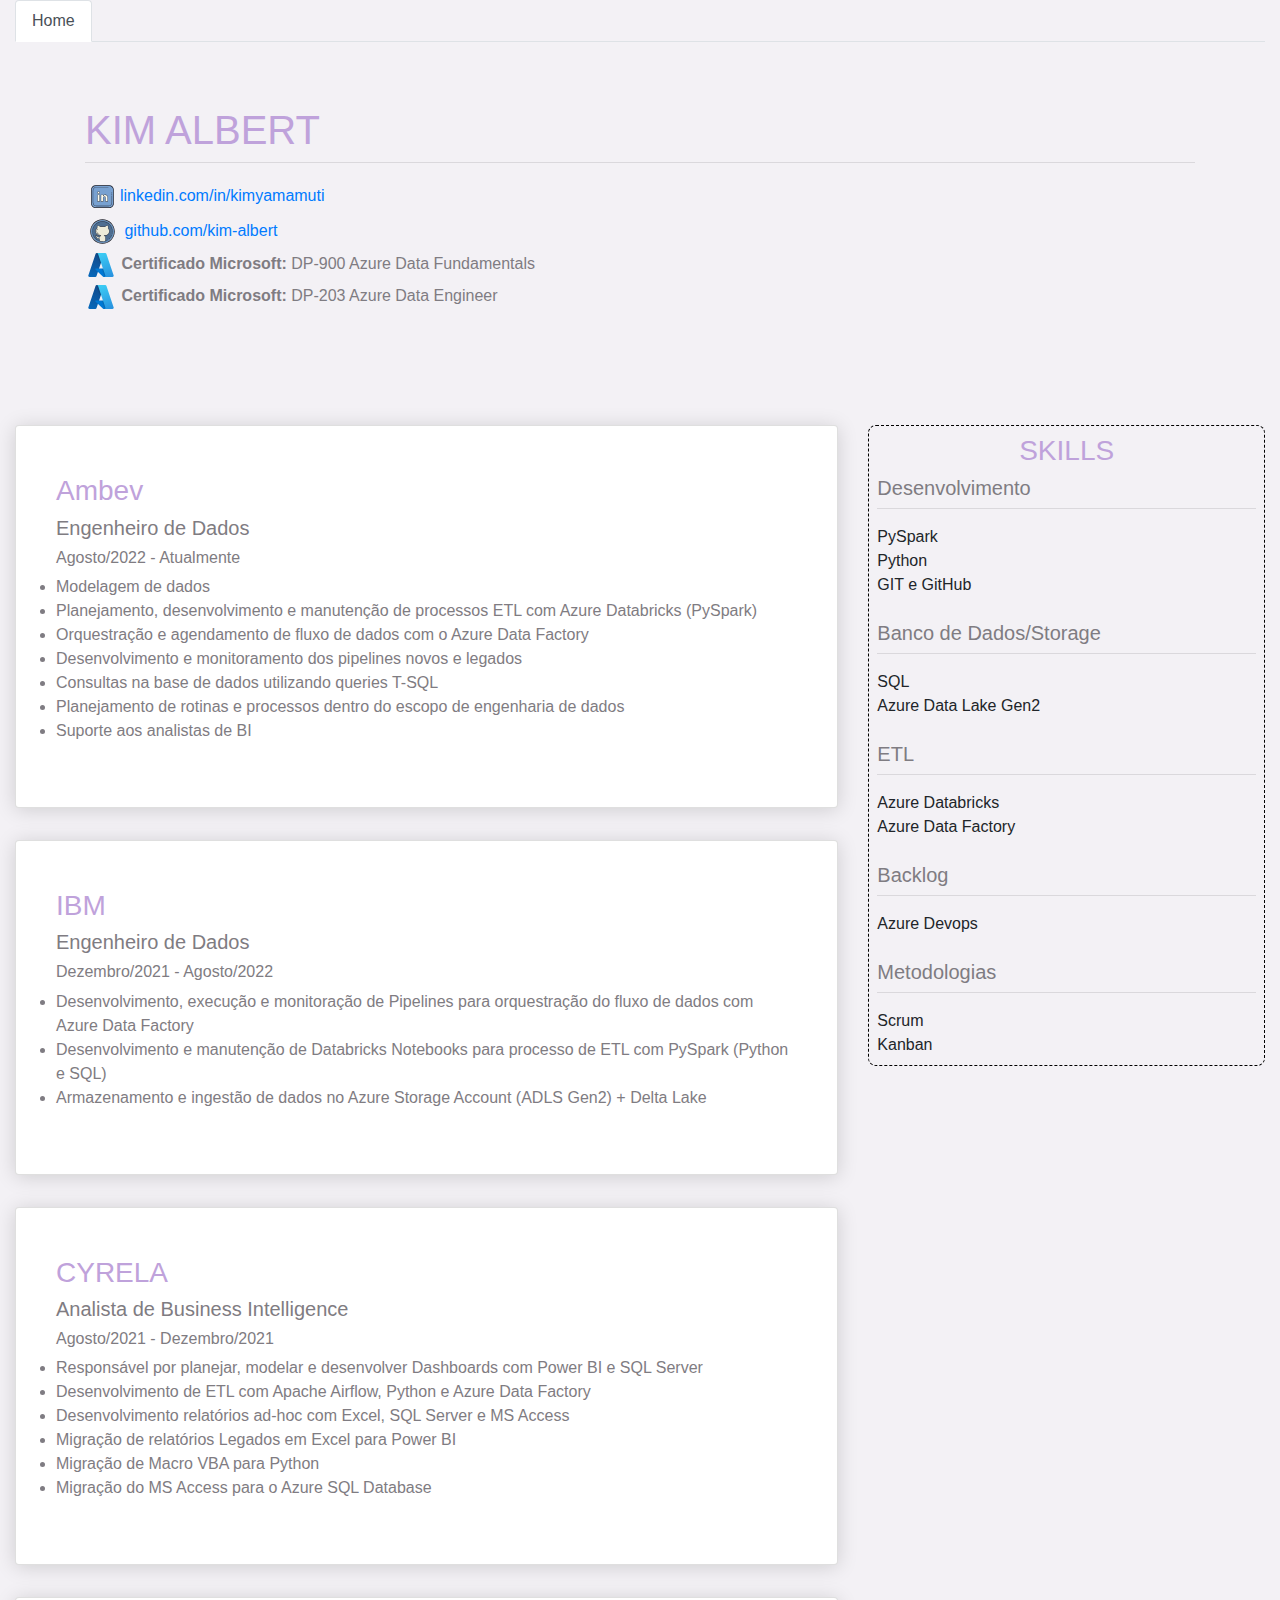
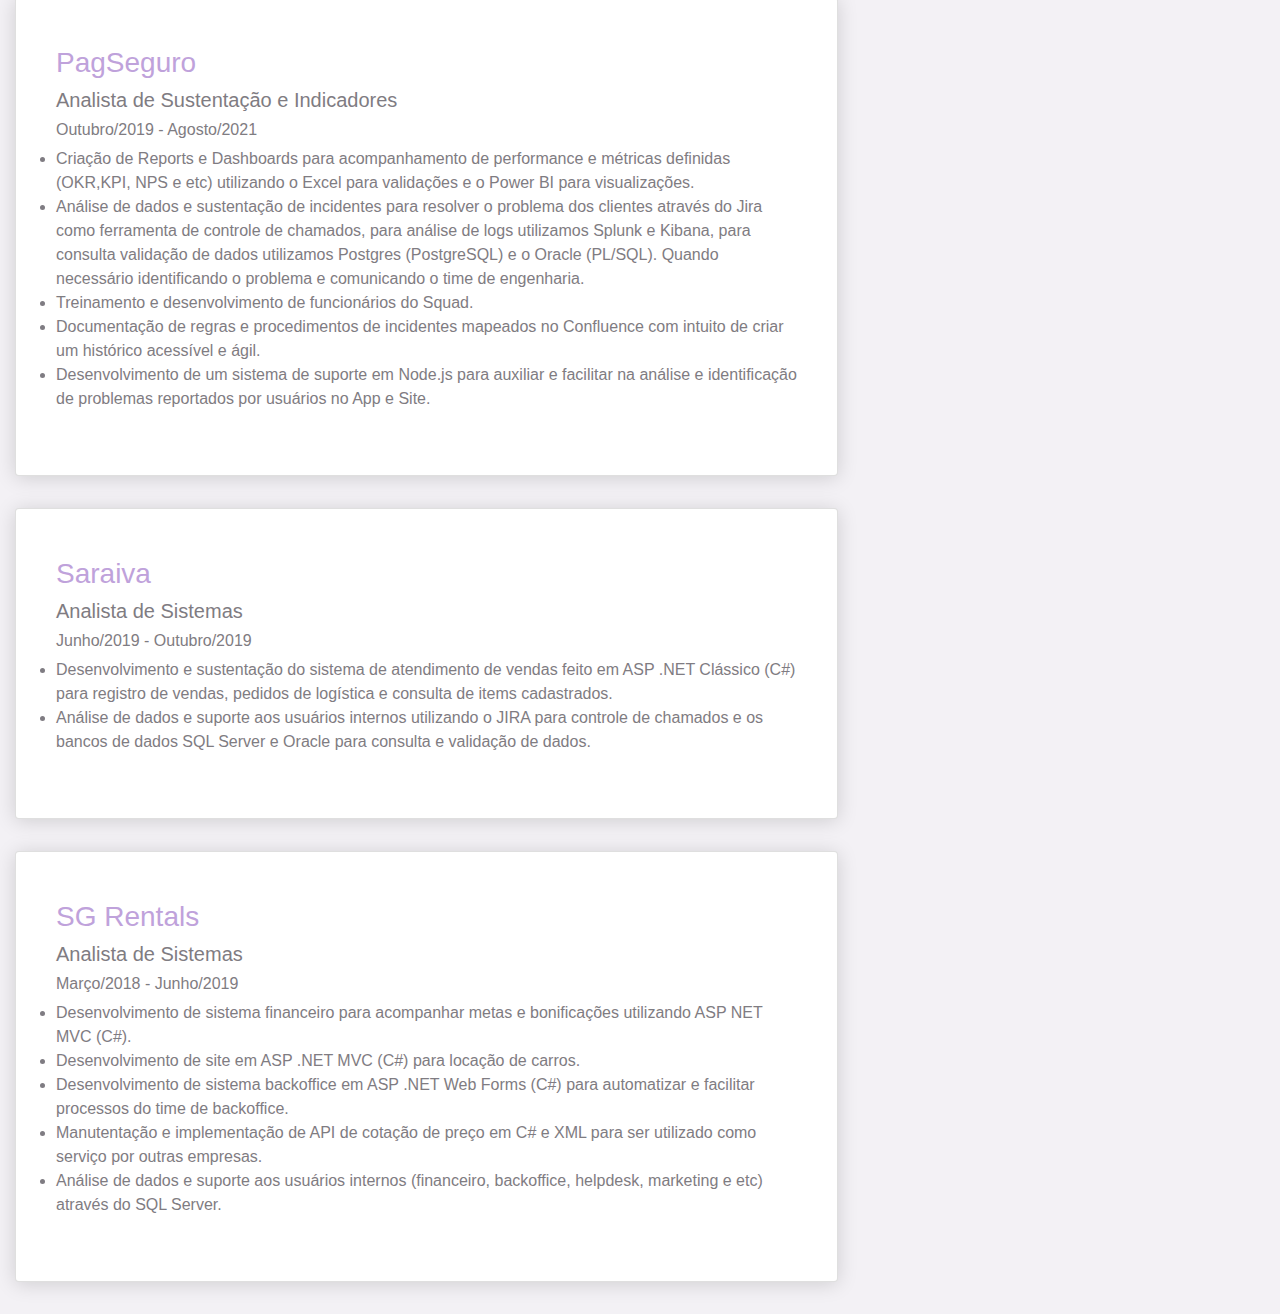
<file: index.html>
<!DOCTYPE html>
<html>
<head>
<title>Kim Albert - Website</title>
<link rel="stylesheet" href="./scripts/mycss.css">

<meta charset="utf-8">
<meta name="viewport" content="width=device-width, initial-scale=1">
<link rel="stylesheet" href="https://maxcdn.bootstrapcdn.com/bootstrap/4.5.2/css/bootstrap.min.css">
<script src="https://ajax.googleapis.com/ajax/libs/jquery/3.5.1/jquery.min.js"></script>
<script src="https://cdnjs.cloudflare.com/ajax/libs/popper.js/1.16.0/umd/popper.min.js"></script>
<script src="https://maxcdn.bootstrapcdn.com/bootstrap/4.5.2/js/bootstrap.min.js"></script>

</head>
<body style="background-color: #F3F1F5;">
    <div class="container-fluid">
  <ul class="nav nav-tabs">
    <li class="nav-item">
      <a class="nav-link active" href="#">Home</a>
    </li>
  </ul>
</div>
<div class="jumbotron jumbotron-fluid" style="background-color: #F3F1F5;">
    <div class="container">
        <h1>KIM ALBERT</h1>
        <hr style="margin-top: 0;">
        <p>
            <img src = "./svg/icons8-linkedin.svg" alt="LinkedIn Icon" style="height: 35px; width: auto;"/><a href="https://www.linkedin.com/in/kimyamamuti/" target="_blank">linkedin.com/in/kimyamamuti</a> 
            <br>
            <img src = "./svg/icons8-github.svg" alt="Github Icon" style="height: 35px; width: auto;"/> <a href="https://github.com/kim-albert" target="_blank">github.com/kim-albert</a> 
            <br>
            <img src = "./svg/icons8-azure.svg" alt="Azure Icon" style="height: 32px; width: auto;"/> <b>Certificado Microsoft:</b> DP-900 Azure Data Fundamentals
            <br>
            <img src = "./svg/icons8-azure.svg" alt="Azure Icon" style="height: 32px; width: auto;"/> <b>Certificado Microsoft:</b> DP-203 Azure Data Engineer
        </p>
    </div>
</div>
<container>
    <div class="container-fluid">
        
        <div class="row">
            <div class="col-sm-8">
                <div class="card">
                    <h3>Ambev</h3>
                    <h5>Engenheiro de Dados</h5>
                    <h6>Agosto/2022 - Atualmente</h6>
                    <ul>
                        <li>Modelagem de dados</li>
                        <li>Planejamento, desenvolvimento e manutenção de processos ETL com Azure Databricks (PySpark)</li>
                        <li>Orquestração e agendamento de fluxo de dados com o Azure Data Factory</li>
                        <li>Desenvolvimento e monitoramento dos pipelines novos e legados</li>
                        <li>Consultas na base de dados utilizando queries T-SQL</li>
                        <li>Planejamento de rotinas e processos dentro do escopo de engenharia de dados</li>
                        <li>Suporte aos analistas de BI</li>
                    </ul>

                </div>

                <div class="card">
                    <h3>IBM</h3>
                    <h5>Engenheiro de Dados</h5>
                    <h6>Dezembro/2021 - Agosto/2022</h6>
                    <ul>
                        <li>Desenvolvimento, execução e monitoração de Pipelines para orquestração do fluxo de dados com Azure Data Factory</li>
                        <li>Desenvolvimento e manutenção de Databricks Notebooks para processo de ETL com PySpark (Python e SQL)</li>
                        <li>Armazenamento e ingestão de dados no Azure Storage Account (ADLS Gen2) + Delta Lake</li>
                    </ul>

                </div>

                <div class="card">
                    <h3>CYRELA</h3>
                    <h5>Analista de Business Intelligence</h5>
                    <h6>Agosto/2021 - Dezembro/2021</h6>
                    <ul>
                        <li>Responsável por planejar, modelar e desenvolver Dashboards com Power BI e SQL Server</li>
                        <li>Desenvolvimento de ETL com Apache Airflow, Python e Azure Data Factory</li>
                        <li>Desenvolvimento relatórios ad-hoc com Excel, SQL Server e MS Access</li>
                        <li>Migração de relatórios Legados em Excel para Power BI</li>
                        <li>Migração de Macro VBA para Python</li>
                        <li>Migração do MS Access para o Azure SQL Database</li>
                    </ul>
                </div>

                <div class="card">
                    <h3>PagSeguro</h3>
                    <h5>Analista de Sustentação e Indicadores</h5>
                    <h6>Outubro/2019 - Agosto/2021</h6>
                    <ul>
                        <li>Criação de Reports e Dashboards para acompanhamento de performance e métricas definidas (OKR,KPI, NPS e etc) utilizando o Excel para validações e o Power BI para visualizações.</li>
                        <li>Análise de dados e sustentação de incidentes para resolver o problema dos clientes através do Jira como ferramenta de controle de chamados, para análise de logs utilizamos Splunk e Kibana, para consulta validação de dados utilizamos Postgres (PostgreSQL) e o Oracle (PL/SQL). Quando necessário identificando o problema e comunicando o time de engenharia.</li>
                        <li>Treinamento e desenvolvimento de funcionários do Squad.</li>
                        <li>Documentação de regras e procedimentos de incidentes mapeados no Confluence com intuito de criar um histórico acessível e ágil.</li>
                        <li>Desenvolvimento de um sistema de suporte em Node.js para auxiliar e facilitar na análise e identificação de problemas reportados por usuários no App e Site.</li>
                    </ul>
                </div>

                <div class="card">
                    <h3>Saraiva</h3>
                    <h5>Analista de Sistemas</h5>
                    <h6>Junho/2019 - Outubro/2019</h6>
                    <ul>
                        <li>Desenvolvimento e sustentação do sistema de atendimento de vendas feito em ASP .NET Clássico (C#) para registro de vendas, pedidos de logística e consulta de items cadastrados.</li>
                        <li>Análise de dados e suporte aos usuários internos utilizando o JIRA para controle de chamados e os bancos de dados SQL Server e Oracle para consulta e validação de dados.</li>
                    </ul>
                </div>

                <div class="card">
                    <h3>SG Rentals</h3>
                    <h5>Analista de Sistemas</h5>
                    <h6>Março/2018 - Junho/2019</h6>
                    <ul>
                        <li>Desenvolvimento de sistema financeiro para acompanhar metas e bonificações utilizando ASP NET MVC (C#).</li>
                        <li>Desenvolvimento de site em ASP .NET MVC (C#) para locação de carros.</li>
                        <li>Desenvolvimento de sistema backoffice em ASP .NET Web Forms (C#) para automatizar e facilitar processos do time de backoffice.</li>
                        <li>Manutentação e implementação de API de cotação de preço em C# e XML para ser utilizado como serviço por outras empresas.</li>
                        <li>Análise de dados e suporte aos usuários internos (financeiro, backoffice, helpdesk, marketing e etc) através do SQL Server.</li>
                    </ul>
                </div>
            </div>

            <div class="col-sm-4">
                
                <div style="text-align: left; border: 1px dashed black; border-radius: 8px; padding: 8px;">
                    <h3 style="text-align: center;">SKILLS</h3>
                    <h5>Desenvolvimento</h5>
                    <hr style="margin-top: 0;">
                    PySpark
                    <br>
                    Python
                    <br>
                    GIT e GitHub
                    <br><br>

                    <h5>Banco de Dados/Storage</h5>
                    <hr style="margin-top: 0;">
                    SQL
                    <br>
                    Azure Data Lake Gen2
                    <br><br>

                    <h5>ETL</h5>
                    <hr style="margin-top: 0;">
                    Azure Databricks
                    <br>
                    Azure Data Factory
                    <br><br>

                    <h5>Backlog</h5>
                    <hr style="margin-top: 0;">
                    Azure Devops
                    <br><br>

                    <h5>Metodologias</h5>
                    <hr style="margin-top: 0;">
                    Scrum
                    <br>
                    Kanban
                </div>
            </div>
        </div>
    </div>
</container>
</body>
</html>
</file>
<file: scripts/mycss.css>
* {
    margin: 0px;
    padding: 0px;
}

p, ul, li{
    color: #7F7C82;
}

span{
    color: #BFA2DB;
}

h1,h3{
    color: #BFA2DB;
}

h5,h6{
    color: #7F7C82;
}

strong{
    color: #BFA2DB;
}

.card {
    background: rgb(255, 255, 255);
    padding: 3rem 2.5rem;
    margin-bottom: 2rem;
    box-shadow: rgb(0 0 0 / 15%) 0px 2px 20px;
    border-radius: 10px;
}

.card-width {
    width: 100%;
    padding: 0;
}
</file>
